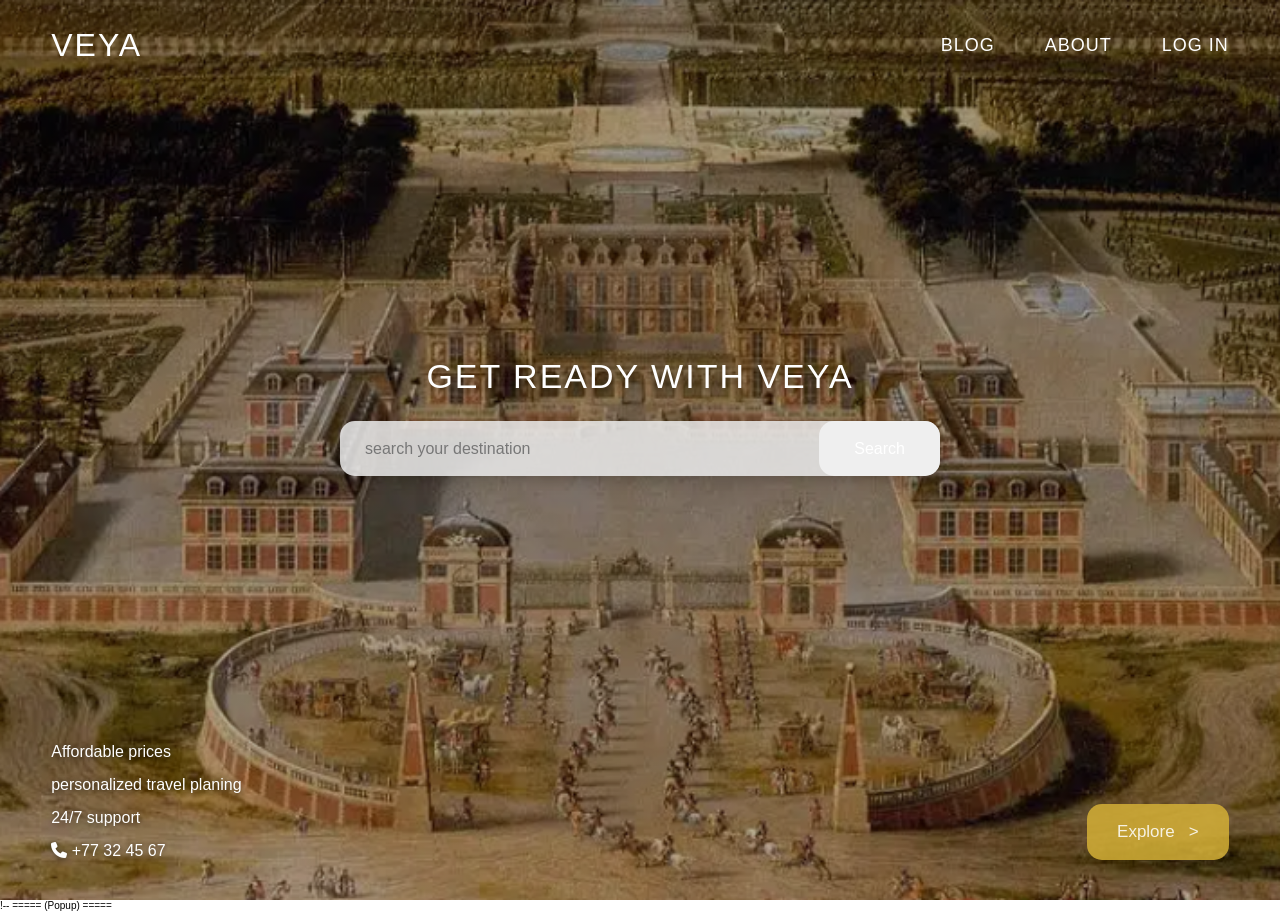
<file: index.html>
<!DOCTYPE html>
<html lang="en">
<head>
    <meta charset="UTF-8">
    <meta name="viewport" content="width=device-width, initial-scale=1.0">
    <link rel="stylesheet" href="tyle.css">
    <title>VEYA - Travel</title>
   
    <link rel="stylesheet" href="https://cdnjs.cloudflare.com/ajax/libs/font-awesome/6.4.0/css/all.min.css">
    <link href="https://fonts.googleapis.com/css2?family=Bitcount+Prop+Double+Ink:wght@100..900&family=Black+Ops+One&family=Inter:ital,opsz,wght@0,14..32,100..900;1,14..32,100..900&family=Nanum+Myeongjo&family=Orbitron:wght@400..900&family=Quicksand:wght@300..700&family=Silkscreen:wght@400;700&display=swap" rel="stylesheet">
     
    <style>
       
        .modal-container {
            position: fixed;
            top: 0;
            left: 0;
            width: 100vw;
            height: 100vh;
            background-color: rgba(0, 0, 0, 0.4);
            display: flex;
            justify-content: center;
            align-items: center;
            z-index: 1000;
            opacity: 0;
            pointer-events: none;
            transition: opacity 0.3s ease;
        }

        .modal-container.show {
            opacity: 1;
            pointer-events: auto;
        }

        
        .modal {
            background-color: rgba(212, 175, 55, 0.92);
            backdrop-filter: blur(5px);
            padding: 4rem 5rem;
            border-radius: 2rem;
            width: 90%;
            max-width: 48rem;
            text-align: center;
            box-shadow: 0 10px 30px rgba(0, 0, 0, 0.3);
            position: relative;
            transform: translateY(-20px);
            transition: transform 0.3s ease;
        }

        .modal-container.show .modal {
            transform: translateY(0);
        }

        .modal h2 {
            color: white;
            font-size: 3rem;
            font-weight: 400;
            margin-bottom: 3.5rem;
        }

        
        .input-group, .input-line {
            margin-bottom: 2.5rem;
            text-align: left;
        }

        .modal input {
            width: 100%;
            background: transparent;
            border: none;
            border-bottom: 1.5px solid rgba(255, 255, 255, 0.85);
            padding: 0.8rem 0.2rem;
            font-size: 1.6rem;
            color: white;
            outline: none;
            font-family: inherit;
        }

        .modal input::placeholder {
            color: rgba(255, 255, 255, 0.9);
        }

        /* Boutons de rôles et d'action */
        .login-actions-row {
            display: flex;
            gap: 1.5rem;
            margin: 3rem 0 2.5rem 0;
        }

        .btn-role, .btn-dark {
            background-color: #3d3423;
            color: white;
            border: none;
            padding: 1.2rem 1.5rem;
            border-radius: 2rem;
            font-size: 1.4rem;
            cursor: pointer;
            flex: 1;
            transition: background-color 0.3s ease;
            text-align: center;
        }

        .btn-role a, .btn-dark a {
            color: white;
            text-decoration: none;
            display: block;
        }

        .btn-role:hover, .btn-dark:hover {
            background-color: #2b2418;
        }

        .btn-submit-signup {
            width: 65%;
            margin: 2rem auto 0 auto;
            display: block;
        }

        /* Liens du bas */
        .modal-links {
            display: flex;
            justify-content: space-between;
            font-size: 1.35rem;
            padding: 0 0.5rem;
        }

        .modal-links a {
            color: white;
            text-decoration: none;
            opacity: 0.95;
        }

        .modal-links a:hover {
            text-decoration: underline;
        }

        
        .close-btn {
            position: absolute;
            top: 1.8rem;
            right: 2.2rem;
            background: transparent;
            border: none;
            color: white;
            font-size: 2.2rem;
            cursor: pointer;
        }
    </style>

</head>

<body>

    <div class="hero-wrapper">
        <header class="main-head">
            <nav>
                <h1 id="logo">VEYA</h1>
                <ul>
                    <li><a href="#">BLOG</a></li>
                    <li><a href="#">ABOUT</a></li>
                    <li><a href="#" id="login-open-btn">LOG IN</a></li>
                </ul>
            </nav>
        </header>

        <section class="hero">
            
            <div class="hero-center">
                <h2>GET READY WITH VEYA</h2>
                <form class="search-bar">
                    <input type="text" placeholder="search your destination">
                    <button type="submit">Search</button>
                </form>
            </div>

            
            <div class="hero-bottom">
                <div class="info-list">
                    <p>Affordable prices</p>
                    <p>personalized travel planing</p>
                    <p>24/7 support</p>
                    <p class="phone"> <i class="fa-solid fa-phone"></i> <i class="fa-thin fa-square-phone"></i> +77 32 45 67</p>
                </div>

                <a href="#" class="explore-btn">Explore &nbsp; &gt;</a>
            </div>
        </section>
    </div>

  !-- ===== (Popup) ===== 

    <div class="modal-container" id="login-modal">
    
        <div class="modal">
            <h2>Log in</h2>
            
            <form class="login-form">
                <div class="input-group">
                    <input type="email" placeholder="Email" required>
                </div>
                <div class="input-group">
                    <input type="password" placeholder="Password" required>
                </div>

                <div class="login-actions-row">
                    <button type="button" class="btn-role"><a href="user-profile.html">Log in as user </a></button>
                    <button type="button" class="btn-role"> <a href="owner-profile .html">Log in as owner</a></button>
                </div>

                <div class="modal-links">
                    <a href="#" id="open-signup-link">create an account</a>
                    <a href="#">forgot password?</a>
                </div>
            </form>

            <button class="close-btn" id="login-close-btn"><i class="fa-solid fa-xmark"></i></button>
        </div>
    </div>

    <div class="modal-container" id="signup-modal">
        <div class="modal">
            <button class="close-btn" id="signup-close-btn"><i class="fa-solid fa-xmark"></i></button>
            <h2>Sign up</h2>
            
            <form class="auth-form">
                <div class="input-line">
                    <input type="text" placeholder="Name" required>
                </div>
                <div class="input-line">
                    <input type="text" placeholder="Surname" required>
                </div>
                <div class="input-line">
                    <input type="email" placeholder="Email" required>
                </div>
                <div class="input-line">
                    <input type="password" placeholder="Password" required>
                </div>

                <button type="submit" class="btn-dark btn-submit-signup">Sign up</button>
            </form>
        </div>
    </div>

    <script src="script.js"></script>
    
</body>
</html>
</file>
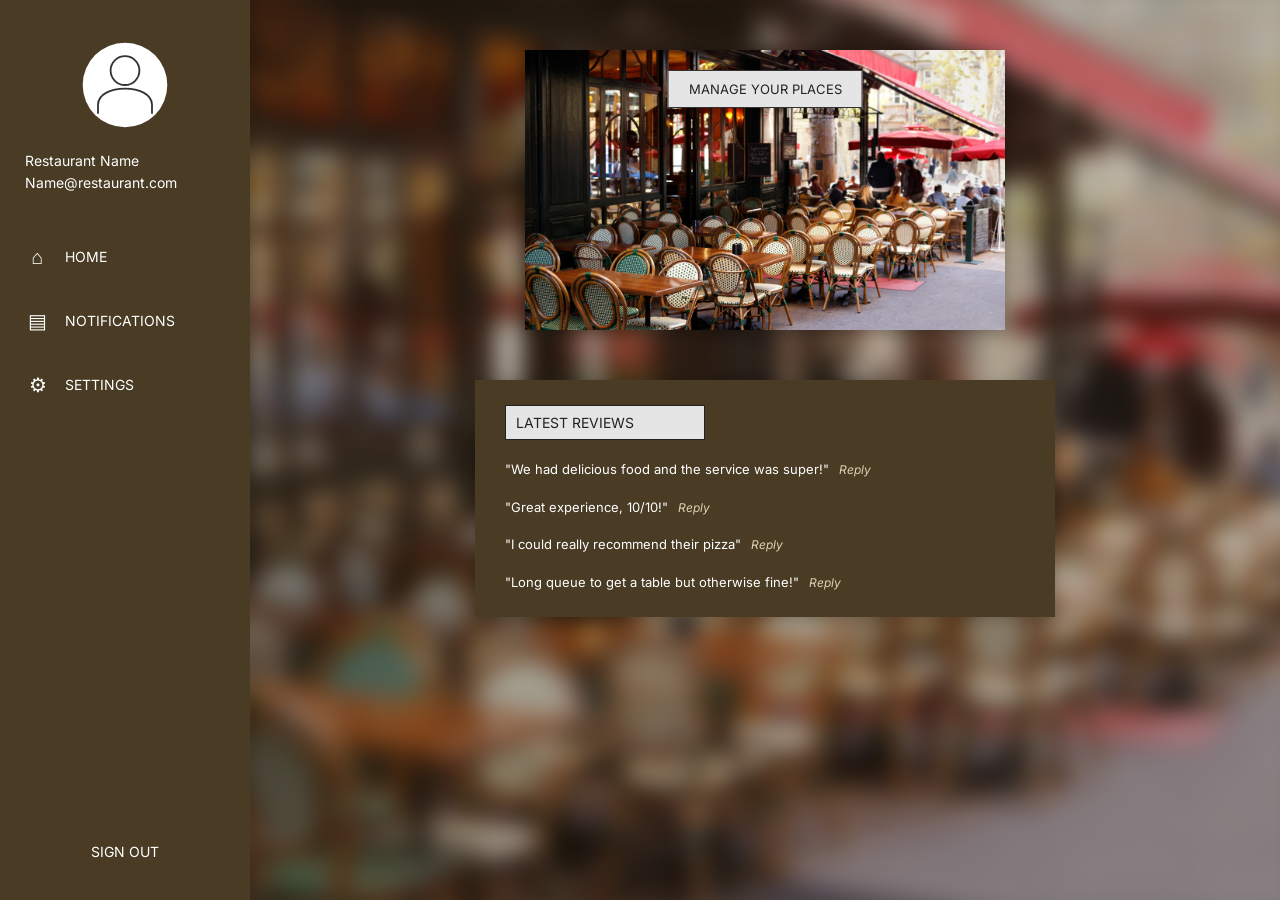
<file: discover.html>
<!DOCTYPE html>
<html lang="en">
<head>
    <meta charset="UTF-8">
    <meta name="viewport" content="width=device-width, initial-scale=1.0">

    <!-- Link to the CSS file for the owner profile -->
    <link rel="stylesheet" href="owner-profile.css">

    <!-- Google Fonts used on the website -->
    <link href="https://fonts.googleapis.com/css2?family=Inter:wght@300;400;500;600&display=swap" rel="stylesheet">

    <title>VEYA - Owner Profile</title>
</head>

<body>

    <!-- ===== MAIN PAGE CONTAINER ===== -->
    <div class="owner-wrapper">

        <!-- ===== SIDEBAR ===== -->
        <aside class="sidebar">

            <!-- Restaurant owner information -->
            <div class="profile-info">

                <!-- Profile icon -->
                <div class="profile-avatar">
                    <svg viewBox="0 0 100 100" aria-hidden="true">
                        <circle cx="50" cy="50" r="47" fill="white"/>
                        <circle cx="50" cy="34" r="16"
                                fill="none" stroke="#333"
                                stroke-width="2"/>
                        <path d="M20 82 V72 C20 48 80 48 80 72 V82"
                              fill="none" stroke="#333"
                              stroke-width="2"/>
                    </svg>
                </div>

                <!-- Restaurant name and email -->
                <div class="profile-details">
                    <p>Restaurant Name</p>
                    <p>Name@restaurant.com</p>
                </div>

            </div>

            <!-- ===== SIDEBAR NAVIGATION ===== -->
            <nav class="sidebar-nav">
                <ul>
                    <li>
                        <a href="discover.html">
                            <span>⌂</span> HOME
                        </a>
                    </li>

                    <li>
                        <a href="#">
                            <span>▤</span> NOTIFICATIONS
                        </a>
                    </li>

                    <li>
                        <a href="#">
                            <span>⚙</span> SETTINGS
                        </a>
                    </li>
                </ul>
            </nav>

            <!-- Sign out button -->
            <div class="sign-out">
                <a href="index.html" onclick="sessionStorage.removeItem('userRole')">
                    SIGN OUT
                </a>
            </div>

        </aside>

        <!-- ===== MAIN CONTENT ===== -->
        <main class="owner-content">

            <!-- Blurred background behind the content -->
            <div class="owner-background"></div>

            <!-- ===== RESTAURANT SECTION ===== -->
            <section class="restaurant-section">

                <!-- Restaurant image -->
                <div class="restaurant-image">
                    <img src="images copy/typical-cafe-scene-paris.jpg"
                         alt="Paris restaurant terrace">

                    <!-- Manage restaurant button -->
                    <button class="manage-button">
                        MANAGE YOUR PLACES
                    </button>
                </div>

            </section>

            <!-- ===== LATEST REVIEWS ===== -->
            <section class="reviews-section">

                <!-- Reviews heading -->
                <div class="reviews-title">
                    <h2>LATEST REVIEWS</h2>
                </div>

                <!-- List of customer reviews -->
                <div class="reviews-list">

                    <!-- First review -->
                    <div class="review">
                        <p>"We had delicious food and the service was super!"</p>
                        <a href="#">Reply</a>
                    </div>

                    <!-- Second review -->
                    <div class="review">
                        <p>"Great experience, 10/10!"</p>
                        <a href="#">Reply</a>
                    </div>

                    <!-- Third review -->
                    <div class="review">
                        <p>"I could really recommend their pizza"</p>
                        <a href="#">Reply</a>
                    </div>

                    <!-- Fourth review -->
                    <div class="review">
                        <p>"Long queue to get a table but otherwise fine!"</p>
                        <a href="#">Reply</a>
                    </div>

                </div>

            </section>

        </main>

    </div>

</body>
</html>
</file>
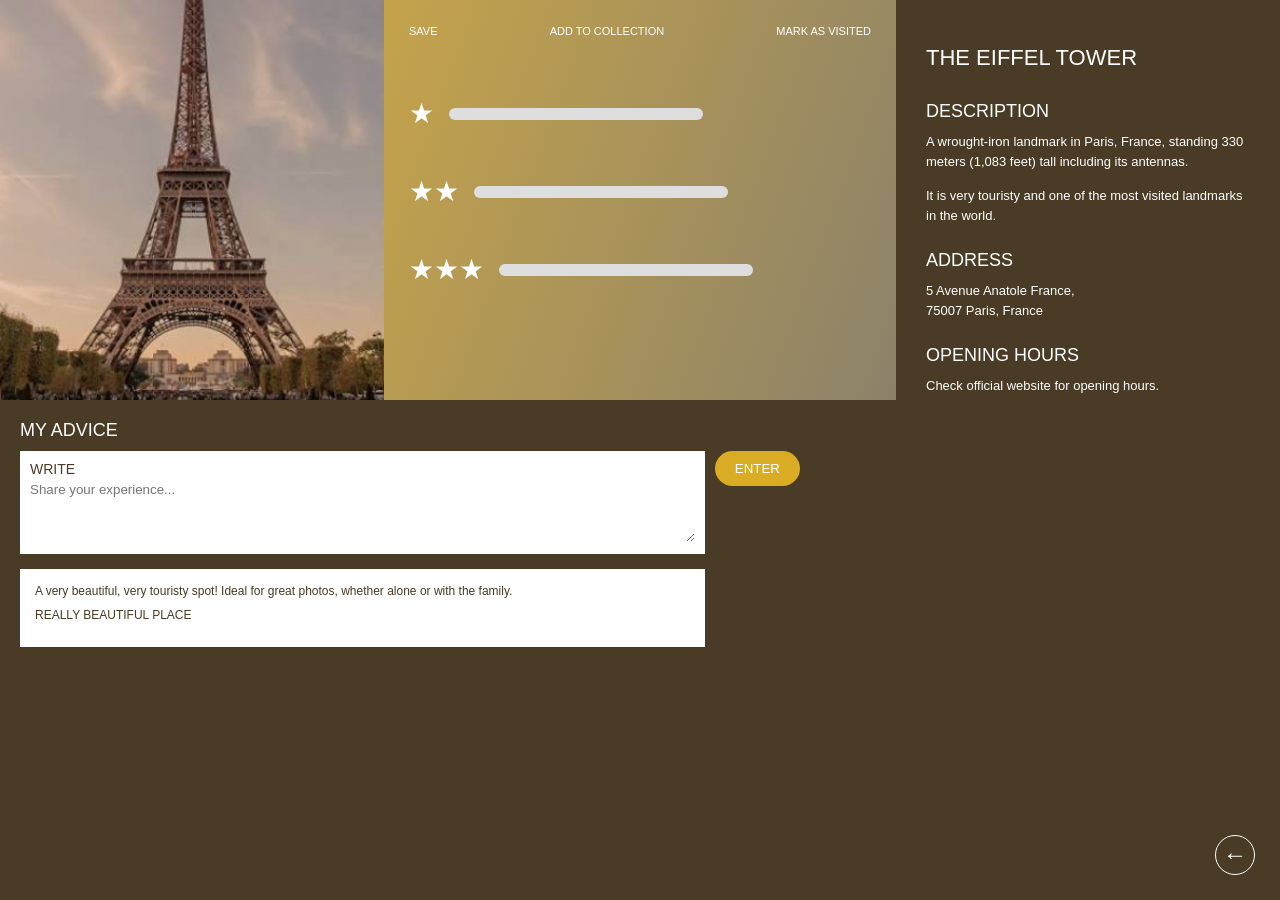
<file: effeil.html>
<!DOCTYPE html>
<html lang="en">

<head>
    <meta charset="UTF-8">
    <meta name="viewport" content="width=device-width, initial-scale=1.0">
    <title>VEYA - Eiffel Tower</title>

    <!-- Link to the CSS file -->
    <link rel="stylesheet" href="eiffel-tower.css">
</head>

<body>

    <!-- Main container for the Eiffel Tower page -->
    <main class="eiffel-page">

        <!-- Left section: Eiffel Tower image -->
        <section class="eiffel-image">
            <img src="images/Screenshot 2026-10-08 215829.png"
                 alt="Eiffel Tower in Paris">
        </section>

        <!-- Middle section: Save and rate the place -->
        <section class="eiffel-interaction">

            <!-- Options for the user -->
            <div class="place-options">
                <button type="button">SAVE</button>
                <button type="button">ADD TO COLLECTION</button>
                <button type="button">MARK AS VISITED</button>
            </div>

            <!-- Rating options -->
            <div class="rating-section">

                <div class="rating-row">
                    <span class="stars">★</span>
                    <div class="rating-bar"></div>
                </div>

                <div class="rating-row">
                    <span class="stars">★★</span>
                    <div class="rating-bar"></div>
                </div>

                <div class="rating-row">
                    <span class="stars">★★★</span>
                    <div class="rating-bar"></div>
                </div>

            </div>

        </section>

        <!-- Right section: Information about the place -->
        <section class="eiffel-information">

            <h2>THE EIFFEL TOWER</h2>

            <!-- Description -->
            <h3>DESCRIPTION</h3>
            <p>
                A wrought-iron landmark in Paris, France,
                standing 330 meters (1,083 feet) tall
                including its antennas.
            </p>

            <p>
                It is very touristy and one of the
                most visited landmarks in the world.
            </p>

            <!-- Address -->
            <h3>ADDRESS</h3>
            <p>
                5 Avenue Anatole France,<br>
                75007 Paris, France
            </p>

            <!-- Opening hours -->
            <h3>OPENING HOURS</h3>
            <p>Check official website for opening hours.</p>

            
            <!-- Navigate back to the Discover page -->
            <a href="discover.html" class="next-button"
            aria-label="Back to Discover">
                ←
            </a>


        </section>

        <!-- Bottom section: User advice -->
        <section class="advice-section">

            <h3>MY ADVICE</h3>

            <!-- Form for writing a review -->
            <div class="advice-form">

                <div class="advice-input">
                    <label for="advice-text">WRITE</label>

                    <textarea
                        id="advice-text"
                        placeholder="Share your experience..."
                    ></textarea>
                </div>

                <button type="button" class="enter-button">
                    ENTER
                </button>

            </div>

            <!-- Example review -->
            <div class="example-review">
                <p>
                    A very beautiful, very touristy spot!
                    Ideal for great photos, whether alone
                    or with the family.
                </p>

                <p>REALLY BEAUTIFUL PLACE</p>
            </div>

        </section>

    </main>

</body>
</html>
</file>
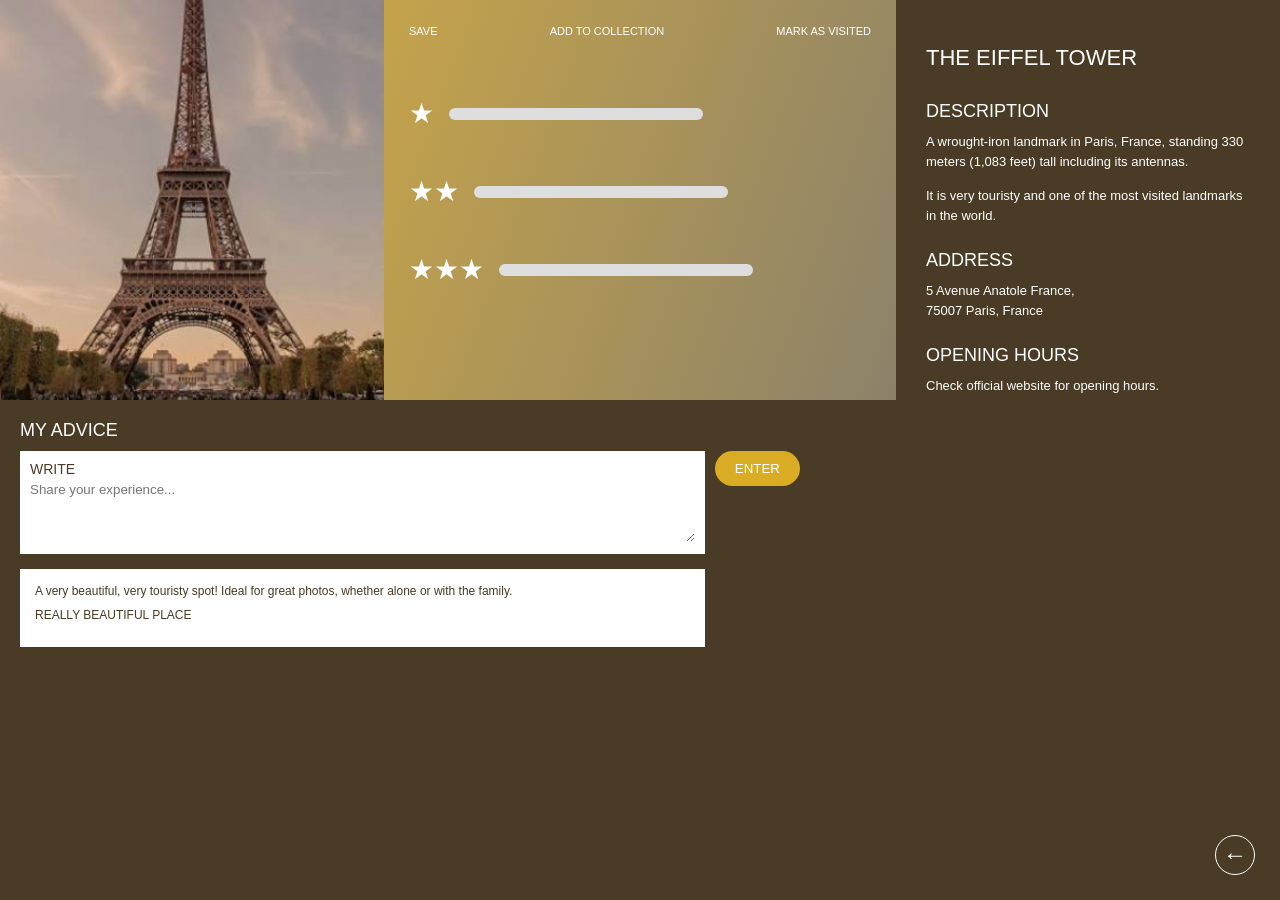
<file: eiffel-tower.html>
<!DOCTYPE html>
<html lang="en">

<head>
    <meta charset="UTF-8">
    <meta name="viewport" content="width=device-width, initial-scale=1.0">
    <title>VEYA - Eiffel Tower</title>

    <!-- Link to the CSS file -->
    <link rel="stylesheet" href="eiffel-tower.css">
</head>

<body>

    <!-- Main container for the Eiffel Tower page -->
    <main class="eiffel-page">

        <!-- Left section: Eiffel Tower image -->
        <section class="eiffel-image">
            <img src="images copy/eiffel-tower.png"
                 alt="Eiffel Tower in Paris">
        </section>

        <!-- Middle section: Save and rate the place -->
        <section class="eiffel-interaction">

            <!-- Options for the user -->
            <div class="place-options">
                <button type="button">SAVE</button>
                <button type="button">ADD TO COLLECTION</button>
                <button type="button">MARK AS VISITED</button>
            </div>

            <!-- Rating options -->
            <div class="rating-section">

                <div class="rating-row">
                    <span class="stars">★</span>
                    <div class="rating-bar"></div>
                </div>

                <div class="rating-row">
                    <span class="stars">★★</span>
                    <div class="rating-bar"></div>
                </div>

                <div class="rating-row">
                    <span class="stars">★★★</span>
                    <div class="rating-bar"></div>
                </div>

            </div>

        </section>

        <!-- Right section: Information about the place -->
        <section class="eiffel-information">

            <h2>THE EIFFEL TOWER</h2>

            <!-- Description -->
            <h3>DESCRIPTION</h3>
            <p>
                A wrought-iron landmark in Paris, France,
                standing 330 meters (1,083 feet) tall
                including its antennas.
            </p>

            <p>
                It is very touristy and one of the
                most visited landmarks in the world.
            </p>

            <!-- Address -->
            <h3>ADDRESS</h3>
            <p>
                5 Avenue Anatole France,<br>
                75007 Paris, France
            </p>

            <!-- Opening hours -->
            <h3>OPENING HOURS</h3>
            <p>Check official website for opening hours.</p>

            
            <!-- Navigate back to the Discover page -->
            <a href="discover.html" class="next-button"
            aria-label="Back to Discover">
                ←
            </a>


        </section>

        <!-- Bottom section: User advice -->
        <section class="advice-section">

            <h3>MY ADVICE</h3>

            <!-- Form for writing a review -->
            <div class="advice-form">

                <div class="advice-input">
                    <label for="advice-text">WRITE</label>

                    <textarea
                        id="advice-text"
                        placeholder="Share your experience..."
                    ></textarea>
                </div>

                <button type="button" class="enter-button">
                    ENTER
                </button>

            </div>

            <!-- Example review -->
            <div class="example-review">
                <p>
                    A very beautiful, very touristy spot!
                    Ideal for great photos, whether alone
                    or with the family.
                </p>

                <p>REALLY BEAUTIFUL PLACE</p>
            </div>

        </section>

    </main>

</body>
</html>
</file>
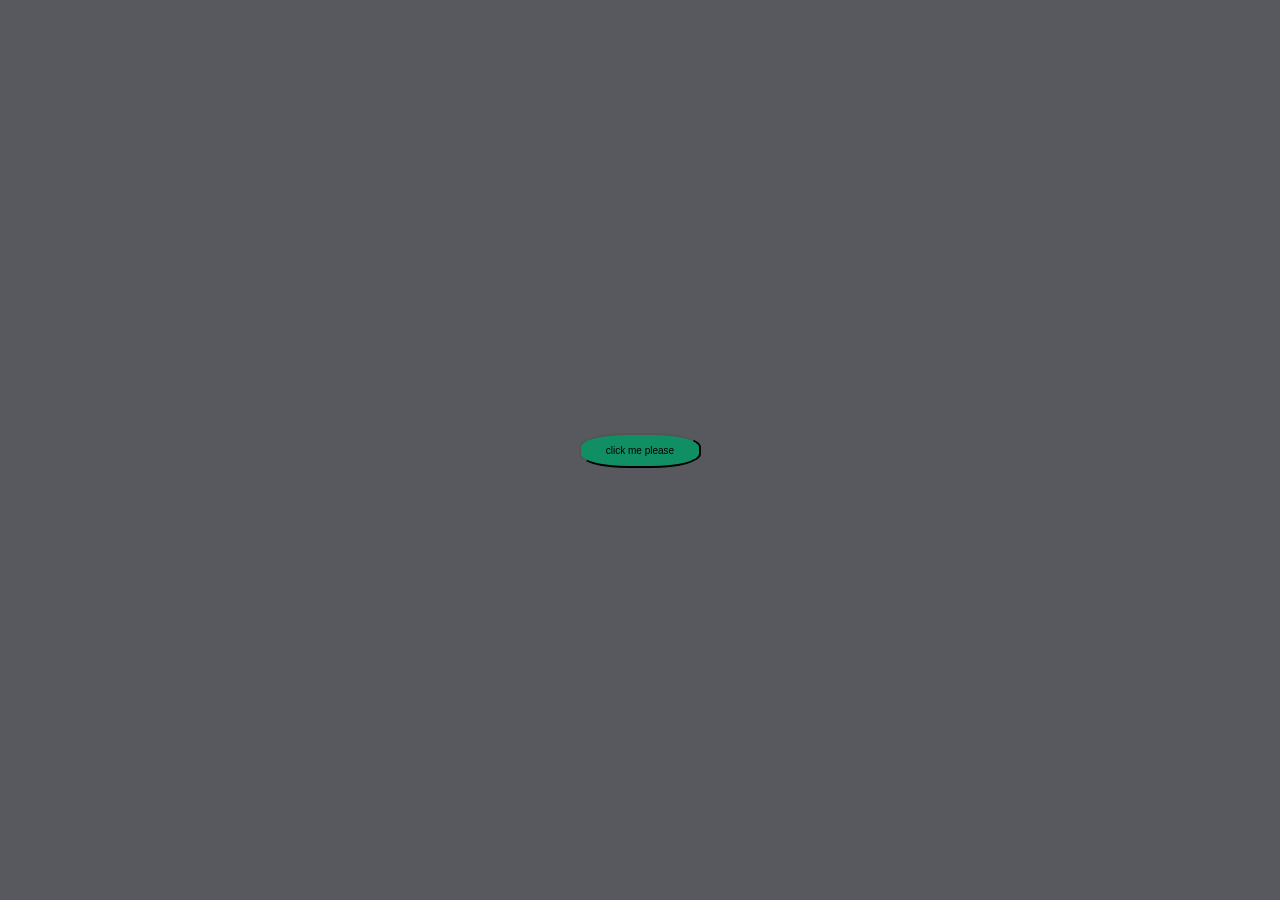
<file: LOGIN.html>
<!DOCTYPE html>
<html lang="en">
<head>
    <meta charset="UTF-8">
    <meta name="viewport" content="width=device-width, initial-scale=1.0">
    <title>Document</title>
    <link rel="stylesheet" href="https://cdnjs.cloudflare.com/ajax/libs/font-awesome/6.4.0/css/all.min.css">
    <link rel="stylesheet" href="style1.css">
    <link rel="preconnect" href="https://fonts.googleapis.com">
<link rel="preconnect" href="https://fonts.googleapis.com">
<link href="https://fonts.googleapis.com/css2?family=Bitcount+Prop+Double+Ink:wght@100..900&family=Black+Ops+One&family=Inter:ital,opsz,wght@0,14..32,100..900;1,14..32,100..900&family=Nanum+Myeongjo&family=Orbitron:wght@400..900&family=Quicksand:wght@300..700&family=Silkscreen:wght@400;700&display=swap" rel="stylesheet">

</head>
<body>
   <button id="open">
    click me please 
</button>
<div class="modal-container">
      <div class="modal">
        
         <h1><i class="fa-brands fa-github"></i>lordwins</h1>
          <p>
            a baeautifull girl who are 18 years old and tadammmm
          </p>
          <button id="close">
            close me 
          </button>
        
      </div>
</div> 
</body>
</html>
</file>
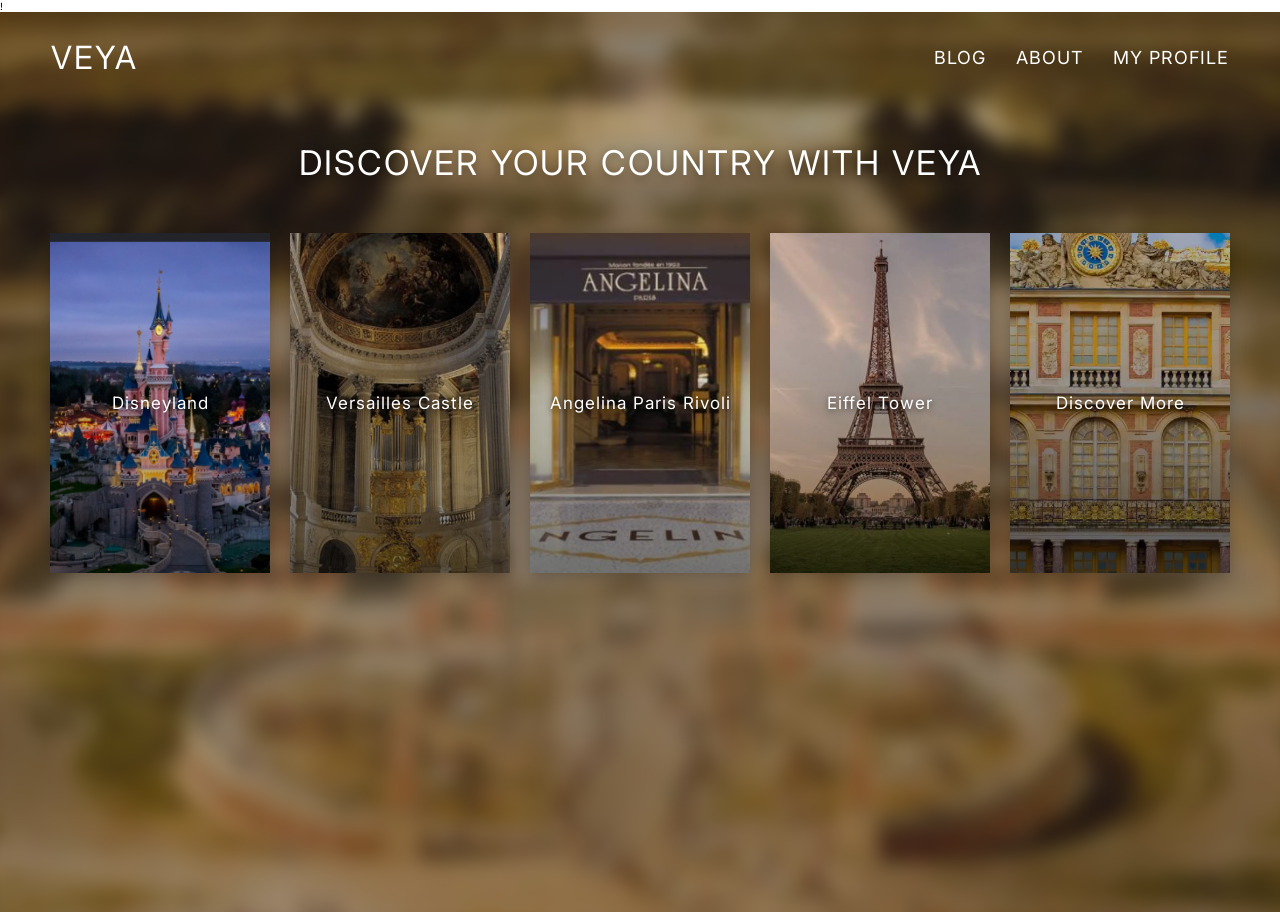
<file: owner-profile .html>
!<DOCTYPE html>
<html lang="en">
<head>
    <meta charset="UTF-8">
    <meta name="viewport" content="width=device-width, initial-scale=1.0">

    <!-- Link to the CSS file for the Discover page -->
    <link rel="stylesheet" href="discover.css">

    <title>VEYA - Discover</title>

    <!-- Google Fonts used in the website -->
    <link href="https://fonts.googleapis.com/css2?family=Inter:wght@300;400;500;600&display=swap" rel="stylesheet">
</head>

<body>

    <!-- ===== MAIN PAGE CONTAINER ===== -->
    <div class="discover-wrapper">

        <!-- ===== NAVIGATION BAR ===== -->
        <header class="main-head">
            <nav>
                <h1 id="logo">VEYA</h1>

                <!-- Navigation links to other pages -->
                <ul>
                    <li><a href="#">BLOG</a></li>
                    <li><a href="#">ABOUT</a></li>
                    <!-- Profile link based on the logged-in role -->
                    <li><a href="#" id="profile-link">MY PROFILE</a></li>
                </ul>
            </nav>
        </header>

        <!-- ===== DISCOVER SECTION ===== -->
        <section class="discover">

            <!-- Main title of the Discover page -->
            <div class="discover-title">
                <h2>DISCOVER YOUR COUNTRY WITH VEYA</h2>
            </div>

            
            <!-- Container for all destination cards -->
            <div class="destination-container">

                <!-- First destination -->
                <div class="destination-card">
                    <img src="images/Screenshot 2026-11-17 224553.png" alt="Versailles">
                    <p>Disneyland</p>
                </div>

                <!-- Versailles Castle -->
                <div class="destination-card">
                    <img src="images/Screenshot 2026-10-08 204703.png" alt="Versailles Castle">
                    <p>Versailles Castle</p>
                </div>

                <!-- Angelina Paris -->
                <div class="destination-card">
                    <img src="images/angelina paris rovilo.png" alt="Angelina Paris">
                    <p>Angelina Paris Rivoli</p>
                </div>

                
                <!-- Eiffel Tower - navigate to the information page -->
                <a href="eiffel-tower.html" class="destination-card">
                    <img src="images/Screenshot 2026-10-08 215829.png" alt="Eiffel Tower">
                    <p>Eiffel Tower</p>
                </a>

                <!-- Last destination - temporary image -->
                <div class="destination-card">
                    <img src="images/Screenshot 2026-10-08 204913.png" alt="Discover more">
                    <p>Discover More</p>
                </div>

            </div>

        </section>

    </div>

<!-- Navigate to the correct profile based on user role -->
<script>
    const profileLink = document.getElementById("profile-link");
    const userRole = sessionStorage.getItem("userRole");

    if (userRole === "owner") {
        profileLink.href = "owner-profile.html";
    } else {
        profileLink.href = "user-profile.html";
    }
</script>

</body>
</html>
</file>
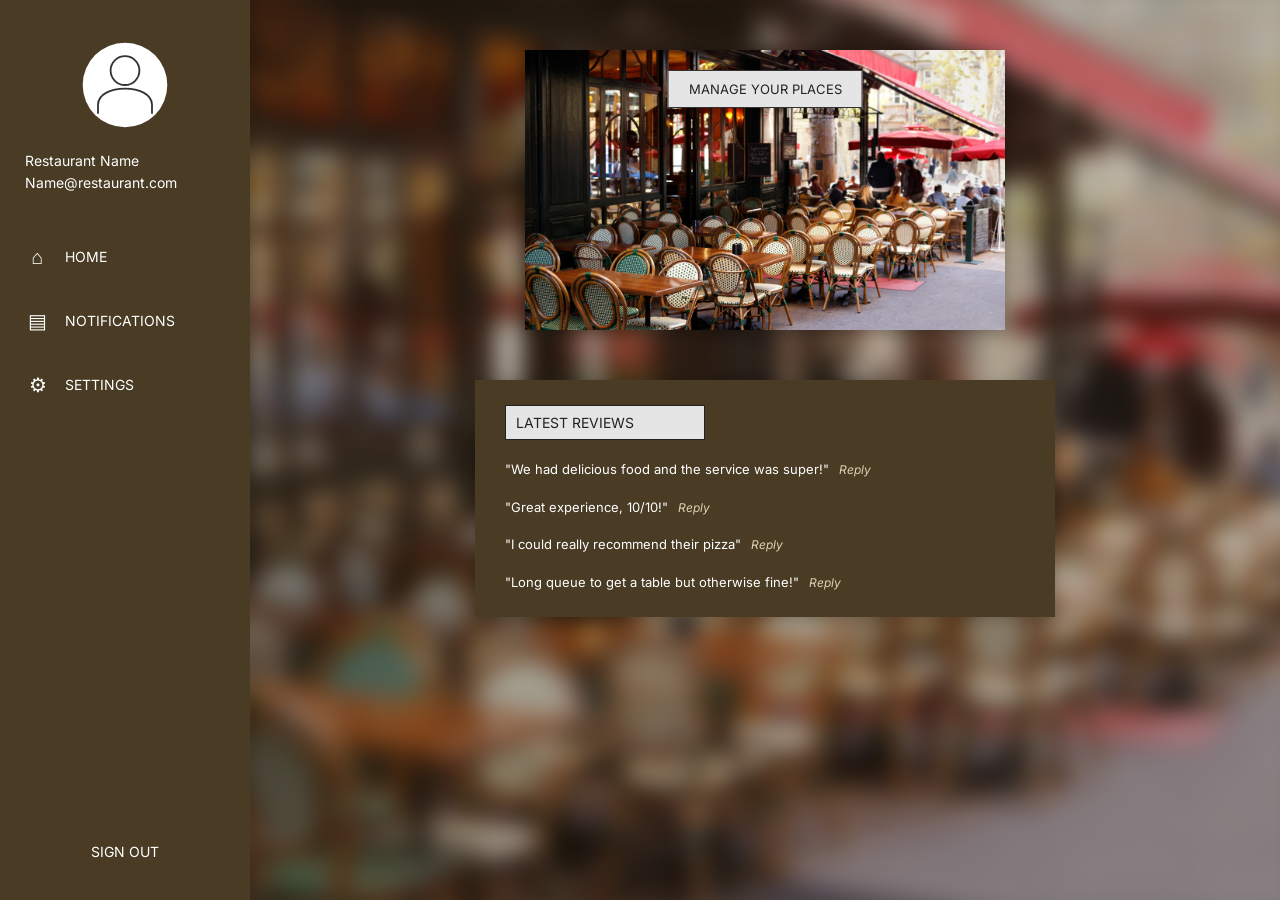
<file: owner-profile.html>
<!DOCTYPE html>
<html lang="en">
<head>
    <meta charset="UTF-8">
    <meta name="viewport" content="width=device-width, initial-scale=1.0">

    <!-- Link to the CSS file for the owner profile -->
    <link rel="stylesheet" href="owner-profile.css">

    <!-- Google Fonts used on the website -->
    <link href="https://fonts.googleapis.com/css2?family=Inter:wght@300;400;500;600&display=swap" rel="stylesheet">

    <title>VEYA - Owner Profile</title>
</head>

<body>

    <!-- ===== MAIN PAGE CONTAINER ===== -->
    <div class="owner-wrapper">

        <!-- ===== SIDEBAR ===== -->
        <aside class="sidebar">

            <!-- Restaurant owner information -->
            <div class="profile-info">

                <!-- Profile icon -->
                <div class="profile-avatar">
                    <svg viewBox="0 0 100 100" aria-hidden="true">
                        <circle cx="50" cy="50" r="47" fill="white"/>
                        <circle cx="50" cy="34" r="16"
                                fill="none" stroke="#333"
                                stroke-width="2"/>
                        <path d="M20 82 V72 C20 48 80 48 80 72 V82"
                              fill="none" stroke="#333"
                              stroke-width="2"/>
                    </svg>
                </div>

                <!-- Restaurant name and email -->
                <div class="profile-details">
                    <p>Restaurant Name</p>
                    <p>Name@restaurant.com</p>
                </div>

            </div>

            <!-- ===== SIDEBAR NAVIGATION ===== -->
            <nav class="sidebar-nav">
                <ul>
                    <li>
                        <a href="discover.html">
                            <span>⌂</span> HOME
                        </a>
                    </li>

                    <li>
                        <a href="#">
                            <span>▤</span> NOTIFICATIONS
                        </a>
                    </li>

                    <li>
                        <a href="#">
                            <span>⚙</span> SETTINGS
                        </a>
                    </li>
                </ul>
            </nav>

            <!-- Sign out button -->
            <div class="sign-out">
                <a href="index.html" onclick="sessionStorage.removeItem('userRole')">
                    SIGN OUT
                </a>
            </div>

        </aside>

        <!-- ===== MAIN CONTENT ===== -->
        <main class="owner-content">

            <!-- Blurred background behind the content -->
            <div class="owner-background"></div>

            <!-- ===== RESTAURANT SECTION ===== -->
            <section class="restaurant-section">

                <!-- Restaurant image -->
                <div class="restaurant-image">
                    <img src="images copy/typical-cafe-scene-paris.jpg"
                         alt="Paris restaurant terrace">

                    <!-- Manage restaurant button -->
                    <button class="manage-button">
                        MANAGE YOUR PLACES
                    </button>
                </div>

            </section>

            <!-- ===== LATEST REVIEWS ===== -->
            <section class="reviews-section">

                <!-- Reviews heading -->
                <div class="reviews-title">
                    <h2>LATEST REVIEWS</h2>
                </div>

                <!-- List of customer reviews -->
                <div class="reviews-list">

                    <!-- First review -->
                    <div class="review">
                        <p>"We had delicious food and the service was super!"</p>
                        <a href="#">Reply</a>
                    </div>

                    <!-- Second review -->
                    <div class="review">
                        <p>"Great experience, 10/10!"</p>
                        <a href="#">Reply</a>
                    </div>

                    <!-- Third review -->
                    <div class="review">
                        <p>"I could really recommend their pizza"</p>
                        <a href="#">Reply</a>
                    </div>

                    <!-- Fourth review -->
                    <div class="review">
                        <p>"Long queue to get a table but otherwise fine!"</p>
                        <a href="#">Reply</a>
                    </div>

                </div>

            </section>

        </main>

    </div>

</body>
</html>
</file>
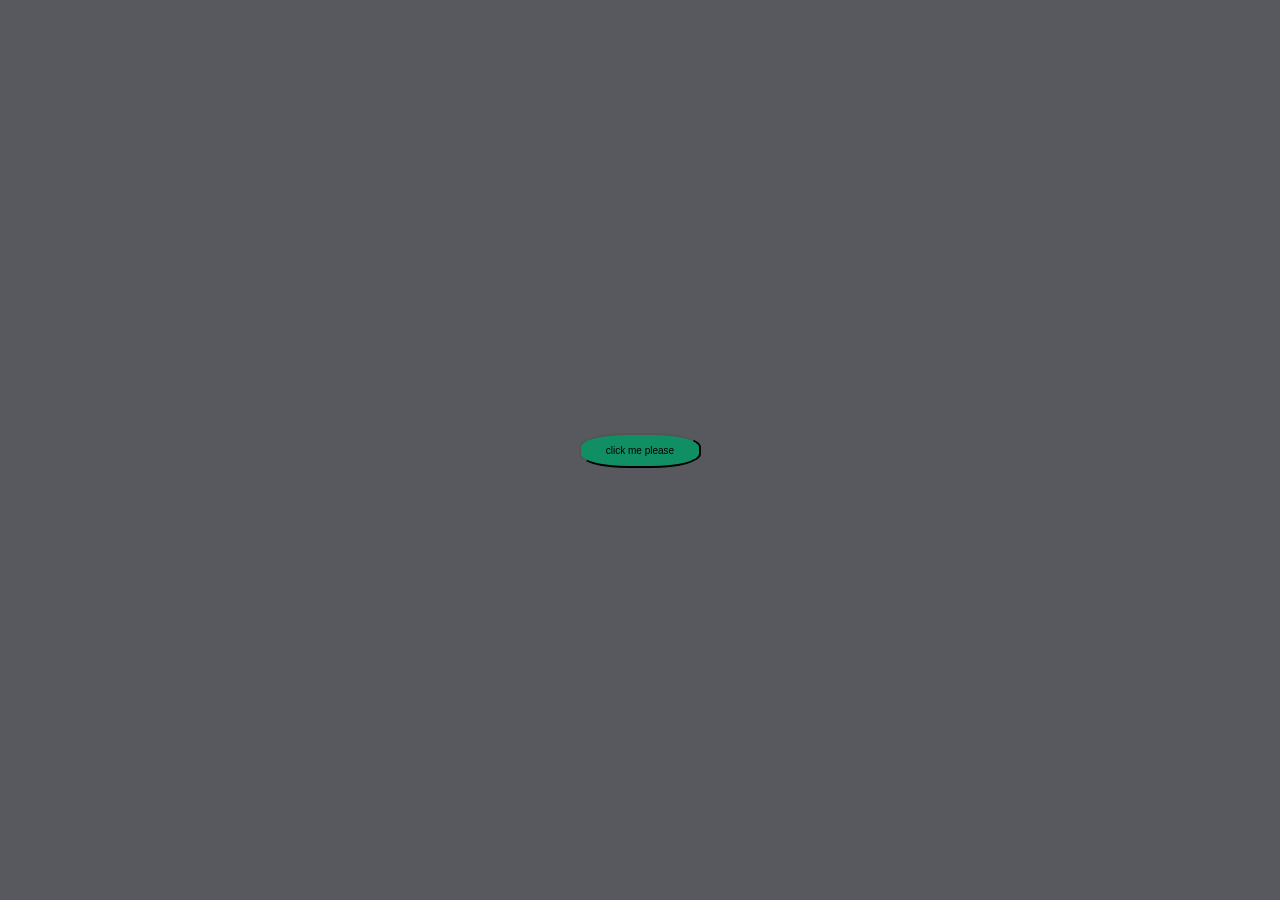
<file: TEST.html>
<!DOCTYPE html>
<html lang="en">
<head>
    <meta charset="UTF-8">
    <meta name="viewport" content="width=device-width, initial-scale=1.0">
    <title>Document</title>
    <link rel="stylesheet" href="https://cdnjs.cloudflare.com/ajax/libs/font-awesome/6.4.0/css/all.min.css">
    <link rel="stylesheet" href="test.css">
    <link rel="preconnect" href="https://fonts.googleapis.com">
<link rel="preconnect" href="https://fonts.googleapis.com">
<link href="https://fonts.googleapis.com/css2?family=Bitcount+Prop+Double+Ink:wght@100..900&family=Black+Ops+One&family=Inter:ital,opsz,wght@0,14..32,100..900;1,14..32,100..900&family=Nanum+Myeongjo&family=Orbitron:wght@400..900&family=Quicksand:wght@300..700&family=Silkscreen:wght@400;700&display=swap" rel="stylesheet">

</head>
<body>
   <button id="open">
    click me please 
</button>
<div class="modal-container">
      <div class="modal">
        
         <h1><i class="fa-brands fa-github"></i>double L</h1>
          <p>
            test test one two one two test test lordwins to leia tadammmmmmm
          </p>
          <button id="close">
            close me 
          </button>
        
      </div>
</div>
<script src="TEST.js"></script> 
</body>
</html>
</file>
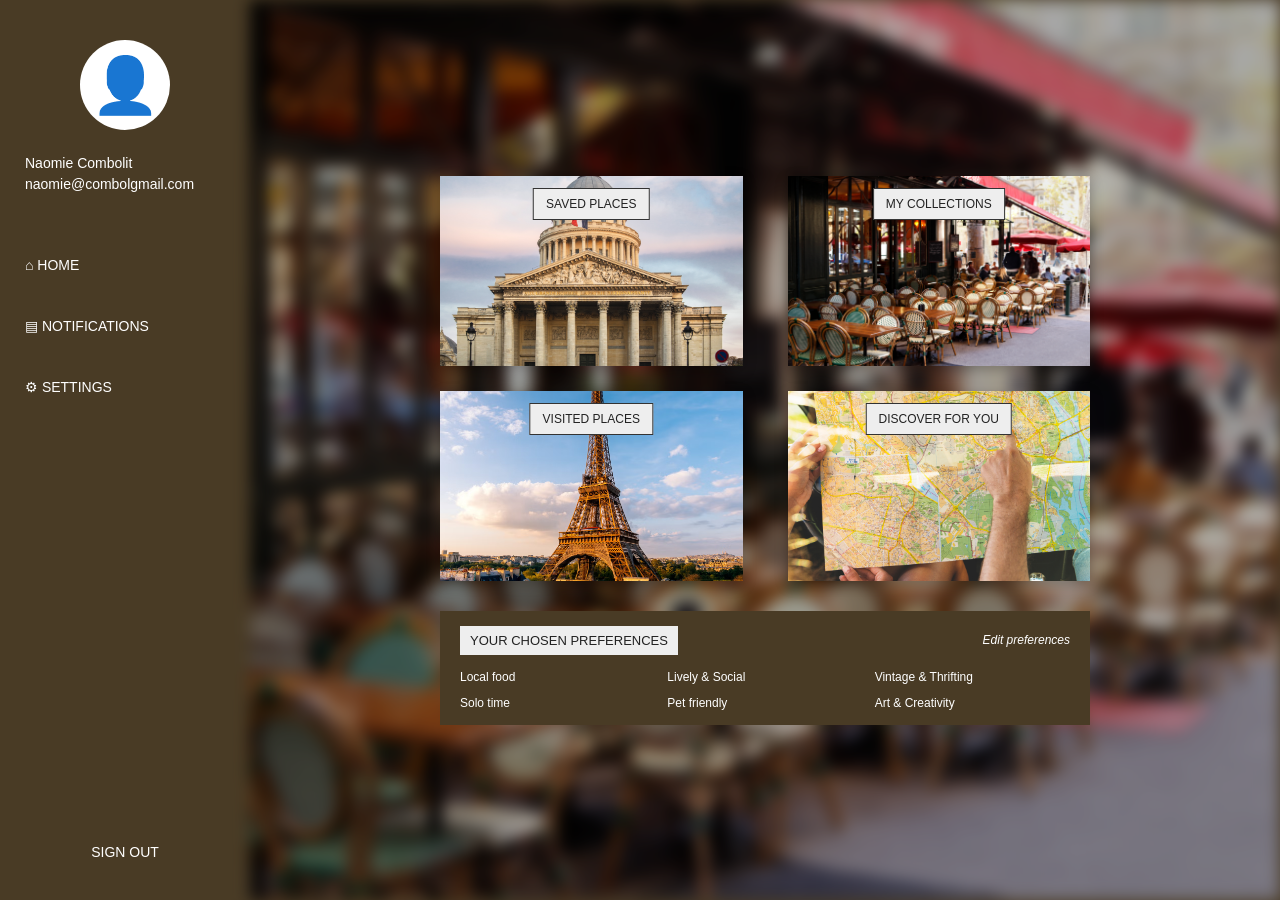
<file: user-profile.html>
<!DOCTYPE html>
<html lang="en">
<head>
    <meta charset="UTF-8">
    <meta name="viewport" content="width=device-width, initial-scale=1.0">

    <title>VEYA - User Profile</title>

    <!-- Link to the user profile CSS file -->
    <link rel="stylesheet" href="user-profile.css">
</head>

<body>

    <!-- Main container for the user profile page -->
    <div class="profile-container">

        <!-- Sidebar with user information and navigation -->
        <aside class="sidebar">

            <!-- User information -->
            <div class="user-info">

                <!-- Profile picture placeholder -->
                <div class="profile-picture">
                    <span>👤</span>
                </div>

                <!-- User name and email -->
                <p class="user-name">Naomie Combolit</p>
                <p class="user-email">naomie@combolgmail.com</p>

            </div>

            <!-- Sidebar navigation -->
            <nav class="sidebar-nav">

                <a href="discover.html">⌂ HOME</a>

                <a href="#">▤ NOTIFICATIONS</a>

                <a href="#">⚙ SETTINGS</a>

            </nav>

            <!-- Sign out link -->
            <a href="index.html" class="sign-out"
            onclick="sessionStorage.removeItem('userRole')">
            SIGN OUT
            </a>

        </aside>

        <!-- Main content area -->
        <main class="profile-content">

            <!-- Grid with the user's places and collections -->
            <section class="profile-grid">

                <!-- Saved places -->
                <a href="#" class="profile-card">
                    <img src="images/pantheon-paris.jpg"
                         alt="Panthéon in Paris">
                    <span class="card-title">SAVED PLACES</span>
                </a>

                <!-- My collections -->
                <a href="#" class="profile-card">
                    <img src="images/typical-cafe-scene-paris.jpg"
                         alt="Paris restaurant">
                    <span class="card-title">MY COLLECTIONS</span>
                </a>

                <!-- Visited places -->
                <a href="#" class="profile-card">
                    <img src="images/eiffel-paris.jpg"
                         alt="Eiffel Tower in Paris">
                    <span class="card-title">VISITED PLACES</span>
                </a>

                <!-- Discover personalized recommendations -->
                <a href="#" class="profile-card">
                    <img src="images/paris-map.jpg"
                         alt="Travelers looking at a map">
                    <span class="card-title">DISCOVER FOR YOU</span>
                </a>

            </section>

            <!-- User's selected travel preferences -->
            <section class="preferences">

                <div class="preferences-header">
                    <h2>YOUR CHOSEN PREFERENCES</h2>
                    <a href="#">Edit preferences</a>
                </div>

                <!-- List of selected interests -->
                <div class="preferences-list">
                    <span>Local food</span>
                    <span>Lively &amp; Social</span>
                    <span>Vintage &amp; Thrifting</span>
                    <span>Solo time</span>
                    <span>Pet friendly</span>
                    <span>Art &amp; Creativity</span>
                </div>

            </section>

        </main>

    </div>

</body>
</html>
</file>
<file: tyle.css>
/* GLOBAL CSS */

/* Reset global */
* {
    margin: 0;
    padding: 0;
    box-sizing: border-box;
}

html {
    font-size: 62.5%; 
    font-family: 'Montserrat', sans-serif;
}


.hero-wrapper {
    min-height: 100vh;
    background: linear-gradient(rgba(0, 0, 0, 0.35), rgba(0, 0, 0, 0.25)), 
                url('images/chateau 1.png'); /* Change en .jpg si besoin */
    background-size: cover;
    background-position: center;
    background-repeat: no-repeat;
    color: white;
    display: flex;
    flex-direction: column;
}


nav {
    min-height: 10vh;
    display: flex;
    align-items: center;
    width: 92%;
    margin: auto;
    padding: 2rem 0;
}

#logo {
    flex: 1 1 40rem;
    font-size: 3.2rem;
    font-weight: 400;
    letter-spacing: 2px;
}

nav ul {
    display: flex;
    flex: 1 1 40rem;
    justify-content: flex-end;
    gap: 5rem;
    align-items: center;
    list-style: none;
}

nav ul a {
    color: white;
    text-decoration: none;
    font-size: 1.8rem;
    letter-spacing: 1px;
    transition: opacity 0.3s ease;
}

nav ul a:hover {
    opacity: 0.7;
}


.hero {
    min-height: 90vh;
    width: 92%;
    margin: auto;
    display: flex;
    flex-direction: column;
    justify-content: space-between;
    padding-bottom: 4rem;
}


.hero-center {
    margin: auto;
    text-align: center;
    width: 100%;
    max-width: 60rem;
}

.hero-center h2 {
    font-size: 3.4rem;
    font-weight: 400;
    letter-spacing: 2px;
    margin-bottom: 2.5rem;
    text-shadow: 0 2px 10px rgba(0, 0, 0, 0.4);
}


.search-bar {
    display: flex;
    background-color: rgba(235, 235, 235, 0.85);
    border-radius: 1.5rem;
    overflow: hidden;
    height: 5.5rem;
    box-shadow: 0 4px 15px rgba(0, 0, 0, 0.2);
}

.search-bar input {
    flex: 1;
    border: none;
    background: transparent;
    padding: 0 2.5rem;
    font-size: 1.6rem;
    color: #333;
    outline: none;
}

.search-bar input::placeholder {
    color: #777;
}

.search-bar button {
    color: white;
    border: none;
    padding: 0 3.5rem;
    font-size: 1.6rem;
    font-weight: 500;
    border-radius: 1.5rem;
    cursor: pointer;
    transition: background-color 0.3s ease;
}

.search-bar button:hover {
    background-color: #bfa030;
}


.hero-bottom {
    display: flex;
    justify-content: space-between;
    align-items: flex-end;
    width: 100%;
}

.info-list p {
    font-size: 1.6rem;
    margin-bottom: 1.5rem;
    text-shadow: 0 1px 6px rgba(0, 0, 0, 0.6);
}

.info-list .phone {
    margin-bottom: 0;
}

.explore-btn {
    background-color: rgba(212, 175, 55, 0.85);
    color: rgba(255, 255, 255, 0.85);
    text-decoration: none;
    padding: 1.8rem 3rem;
    font-size: 1.7rem;
    border-radius: 1.5rem;
    transition: all 0.3s ease;
}

.explore-btn:hover {
    background-color: #d4af37;
    color: white;
}




.modal-container {
    position: fixed;
    top: 0;
    left: 0;
    width: 100vw;
    height: 100vh;
    background-color: rgba(0, 0, 0, 0.4);
    display: flex;
    justify-content: center;
    align-items: center;
    z-index: 1000;
    opacity: 0;
    pointer-events: none;
    transition: opacity 0.3s ease;
}

.modal-container.show {
    opacity: 1;
    pointer-events: auto;
}

.modal {
    background-color: rgba(212, 175, 55, 0.92);
    backdrop-filter: blur(5px);
    padding: 4rem 5rem;
    border-radius: 2rem;
    width: 90%;
    max-width: 48rem;
    text-align: center;
    box-shadow: 0 10px 30px rgba(0, 0, 0, 0.3);
    position: relative;
    transform: translateY(-20px);
    transition: transform 0.3s ease;
}

.modal-container.show .modal {
    transform: translateY(0);
}

.modal h2 {
    color: white;
    font-size: 3rem;
    font-weight: 400;
    margin-bottom: 3.5rem;
}


.input-line {
    margin-bottom: 2.5rem;
    text-align: left;
}

.input-line input {
    width: 100%;
    background: transparent;
    border: none;
    border-bottom: 1.5px solid rgba(255, 255, 255, 0.85);
    padding: 0.8rem 0.2rem;
    font-size: 1.6rem;
    color: white;
    outline: none;
    font-family: inherit;
}

.input-line input::placeholder {
    color: rgba(255, 255, 255, 0.9);
}


.login-actions-row {
    display: flex;
    gap: 1.5rem;
    margin: 3rem 0 2.5rem 0;
}

.btn-dark {
    background-color: #3d3423; /* Marron foncé élégant */
    color: white;
    border: none;
    padding: 1.2rem 1.5rem;
    border-radius: 2rem;
    font-size: 1.4rem;
    cursor: pointer;
    flex: 1;
    transition: background-color 0.3s ease;
    font-family: inherit;
}

.btn-dark:hover {
    background-color: #2b2418;
}


.modal-links {
    display: flex;
    justify-content: space-between;
    font-size: 1.35rem;
    padding: 0 0.5rem;
}

.modal-links a {
    color: white;
    text-decoration: none;
    opacity: 0.95;
}

.modal-links a:hover {
    text-decoration: underline;
}


.close-btn {
    position: absolute;
    top: 1.8rem;
    right: 2.2rem;
    background: transparent;
    border: none;
    color: white;
    font-size: 2.2rem;
    cursor: pointer;
}
</file>
<file: owner-profile.css>
/* ===== GLOBAL CSS ===== */

/* Reset default browser styling */
* {
    margin: 0;
    padding: 0;
    box-sizing: border-box;
}

html {
    font-size: 62.5%; /* 1rem = 10px */
    font-family: 'Inter', sans-serif;
}

body {
    min-height: 100vh;
    background-color: #4a3b24;
    color: white;
}

/* ===== MAIN PAGE CONTAINER ===== */

/* Place the sidebar and main content next to each other */
.owner-wrapper {
    display: flex;
    min-height: 100vh;
    width: 100%;
}

/* ===== SIDEBAR ===== */

/* Brown sidebar on the left side */
.sidebar {
    width: 25rem;
    min-height: 100vh;
    background-color: #493b24;
    display: flex;
    flex-direction: column;
    padding: 4rem 2.5rem;
    flex-shrink: 0;
}

/* Restaurant owner information */
.profile-info {
    display: flex;
    flex-direction: column;
    align-items: center;
    margin-bottom: 5rem;
}

/* Profile avatar */
.profile-avatar {
    width: 9rem;
    height: 9rem;
    margin-bottom: 2rem;
}

.profile-avatar svg {
    width: 100%;
    height: 100%;
}

/* Restaurant name and email */
.profile-details {
    width: 100%;
    text-align: left;
}

.profile-details p {
    font-size: 1.4rem;
    line-height: 1.6;
    overflow-wrap: anywhere;
}

/* ===== SIDEBAR NAVIGATION ===== */

/* Navigation menu below the profile information */
.sidebar-nav {
    width: 100%;
}

.sidebar-nav ul {
    display: flex;
    flex-direction: column;
    gap: 4rem;
    list-style: none;
}

/* Navigation links */
.sidebar-nav a {
    display: flex;
    align-items: center;
    gap: 1.5rem;
    color: white;
    text-decoration: none;
    font-size: 1.4rem;
    font-weight: 400;
    transition: opacity 0.3s ease;
}

/* Navigation icons */
.sidebar-nav span {
    font-size: 2rem;
    width: 2.5rem;
    text-align: center;
}

/* Hover effect for navigation links */
.sidebar-nav a:hover {
    opacity: 0.7;
}

/* ===== SIGN OUT ===== */

/* Place the sign out link at the bottom */
.sign-out {
    margin-top: auto;
    padding-top: 5rem;
    text-align: center;
}

.sign-out a {
    color: white;
    text-decoration: none;
    font-size: 1.4rem;
}

.sign-out a:hover {
    opacity: 0.7;
}

/* ===== MAIN CONTENT ===== */

/* Main area with restaurant image and reviews */
.owner-content {
    position: relative;
    flex: 1;
    min-width: 0;
    min-height: 100vh;
    overflow: hidden;
    display: flex;
    flex-direction: column;
    align-items: center;
    padding: 5rem 4rem;
}

/* ===== BLURRED BACKGROUND ===== */

/* Blurred restaurant image behind the content */
.owner-background {
    position: absolute;
    inset: -2rem;

    background:
        linear-gradient(
            rgba(65, 48, 27, 0.35),
            rgba(65, 48, 27, 0.35)
        ),
        url("images copy/typical-cafe-scene-paris.jpg");

    background-size: cover;
    background-position: center;
    background-repeat: no-repeat;
    filter: blur(12px);
    z-index: 0;
}

/* Keep the content above the blurred background */
.restaurant-section,
.reviews-section {
    position: relative;
    z-index: 1;
}

/* ===== RESTAURANT SECTION ===== */

/* Center the restaurant image */
.restaurant-section {
    width: 100%;
    display: flex;
    justify-content: center;
    margin-bottom: 5rem;
}

/* Restaurant image container */
.restaurant-image {
    position: relative;
    width: 48rem;
    max-width: 100%;
    height: 28rem;
    overflow: hidden;
    box-shadow: 0 4px 15px rgba(0, 0, 0, 0.3);
}

/* Make the image fill its container */
.restaurant-image img {
    width: 100%;
    height: 100%;
    object-fit: cover;
    display: block;
}

/* ===== MANAGE YOUR PLACES BUTTON ===== */

/* Button displayed on top of the restaurant image */
.manage-button {
    position: absolute;
    top: 2rem;
    left: 50%;
    transform: translateX(-50%);
    padding: 1rem 2rem;
    background-color: #e5e5e5;
    color: #222;
    border: 1px solid #333;
    font-family: 'Inter', sans-serif;
    font-size: 1.3rem;
    cursor: pointer;
    white-space: nowrap;
}

/* Button hover effect */
.manage-button:hover {
    background-color: #d0d0d0;
}

/* ===== LATEST REVIEWS ===== */

/* Dark brown container for customer reviews */
.reviews-section {
    width: 58rem;
    max-width: 100%;
    background-color: #493b24;
    padding: 2.5rem 3rem;
    box-shadow: 0 4px 15px rgba(0, 0, 0, 0.2);
}

/* Reviews heading */
.reviews-title {
    background-color: #e5e5e5;
    border: 1px solid #222;
    width: 20rem;
    padding: 0.8rem 1rem;
    margin-bottom: 2rem;
}

/* Heading text */
.reviews-title h2 {
    color: #222;
    font-size: 1.4rem;
    font-weight: 400;
}

/* ===== REVIEW LIST ===== */

/* Place reviews vertically */
.reviews-list {
    display: flex;
    flex-direction: column;
    gap: 1.8rem;
}

/* Individual customer review */
.review {
    display: flex;
    align-items: baseline;
    flex-wrap: wrap;
    gap: 1rem;
}

/* Review text */
.review p {
    font-size: 1.3rem;
    line-height: 1.5;
}

/* Reply link next to each review */
.review a {
    color: #e0d0b2;
    text-decoration: none;
    font-size: 1.2rem;
    font-style: italic;
}

/* Hover effect for reply links */
.review a:hover {
    text-decoration: underline;
}

/* ===== RESPONSIVE DESIGN ===== */

/* Adjust layout for tablets */
@media screen and (max-width: 900px) {

    .sidebar {
        width: 20rem;
        padding: 3rem 2rem;
    }

    .owner-content {
        padding: 4rem 2rem;
    }

    .restaurant-image {
        height: 24rem;
    }

    .reviews-section {
        padding: 2rem;
    }
}

/* Adjust layout for mobile phones */
@media screen and (max-width: 600px) {

    /* Stack the sidebar above the main content */
    .owner-wrapper {
        flex-direction: column;
    }

    .sidebar {
        width: 100%;
        min-height: auto;
        padding: 2rem;
    }

    .profile-info {
        margin-bottom: 3rem;
    }

    .profile-details {
        text-align: center;
    }

    .sidebar-nav ul {
        flex-direction: row;
        justify-content: center;
        flex-wrap: wrap;
        gap: 2rem;
    }

    .sidebar-nav a {
        font-size: 1.2rem;
    }

    .sign-out {
        margin-top: 2rem;
        padding-top: 0;
    }

    .owner-content {
        min-height: 70vh;
        padding: 3rem 2rem;
    }

    .restaurant-section {
        margin-bottom: 3rem;
    }

    .restaurant-image {
        height: 22rem;
    }

    .reviews-section {
        padding: 2rem;
    }

    .reviews-title {
        max-width: 100%;
    }
}
</file>
<file: eiffel-tower.css>
/* GLOBAL CSS */

/* Reset global */
* {
    margin: 0;
    padding: 0;
    box-sizing: border-box;
}

html {
    font-size: 62.5%; /* 1rem = 10px */
    font-family: 'Inter', sans-serif;
}

body {
    margin: 0;
}

/* General styling for the page */
* {
    margin: 0;
    padding: 0;
    box-sizing: border-box;
}

body {
    font-family: Arial, sans-serif;
    background-color: #211e1b;
    color: white;
}

/* Main container */
.eiffel-page {
    display: grid;
    grid-template-columns: 30% 40% 30%;
    grid-template-rows: 400px auto;
    width: 100%;
    min-height: 100vh;
    background-color: #493b25;
}

/* Left section: Eiffel Tower image */
.eiffel-image {
    grid-column: 1;
    grid-row: 1;
    overflow: hidden;
}

.eiffel-image img {
    width: 100%;
    height: 100%;
    object-fit: cover;
}

/* Middle section: Rating and options */
.eiffel-interaction {
    grid-column: 2;
    grid-row: 1;
    padding: 25px;
    background: linear-gradient(
        110deg,
        #c5a34b,
        #8c826a
    );
}

/* Save, collection and visited buttons */
.place-options {
    display: flex;
    justify-content: space-between;
    gap: 8px;
    margin-bottom: 60px;
}

.place-options button {
    border: none;
    background: transparent;
    color: white;
    font-size: 11px;
    cursor: pointer;
}

/* Rating section */
.rating-section {
    display: flex;
    flex-direction: column;
    gap: 45px;
}

.rating-row {
    display: flex;
    align-items: center;
    gap: 15px;
}

.stars {
    color: white;
    font-size: 28px;
    white-space: nowrap;
}

.rating-bar {
    width: 55%;
    height: 12px;
    background-color: #dedede;
    border-radius: 20px;
}

/* Right section: Eiffel Tower information */
.eiffel-information {
    grid-column: 3;
    grid-row: 1 / 3;
    position: relative;
    padding: 45px 30px;
    background-color: #493b25;
}

.eiffel-information h2 {
    font-size: 22px;
    font-weight: normal;
    margin-bottom: 30px;
}

.eiffel-information h3 {
    font-size: 18px;
    font-weight: normal;
    margin-top: 25px;
    margin-bottom: 10px;
}

.eiffel-information p {
    font-size: 13px;
    line-height: 1.5;
    margin-bottom: 15px;
}

/* Arrow button */
.next-button {
    position: absolute;
    right: 25px;
    bottom: 25px;
    width: 40px;
    height: 40px;
    border: 1px solid white;
    border-radius: 50%;
    background: transparent;
    color: white;
    font-size: 24px;
    cursor: pointer;
    /* Center the arrow inside the navigation link */
    display: flex;
    align-items: center;
    justify-content: center;
    text-decoration: none;

}

/* Bottom section: User advice */
.advice-section {
    grid-column: 1 / 3;
    grid-row: 2;
    padding: 20px;
    background-color: #493b25;
}

.advice-section h3 {
    font-size: 18px;
    font-weight: normal;
    margin-bottom: 10px;
}

/* Review input area */
.advice-form {
    display: flex;
    align-items: flex-start;
    gap: 10px;
    margin-bottom: 15px;
}

.advice-input {
    width: 80%;
    background-color: white;
    color: #493b25;
    padding: 10px;
}

.advice-input label {
    display: block;
    font-size: 14px;
    margin-bottom: 5px;
}

.advice-input textarea {
    width: 100%;
    height: 60px;
    border: none;
    resize: vertical;
    font-family: Arial, sans-serif;
    outline: none;
}

/* Enter button */
.enter-button {
    padding: 10px 20px;
    border: none;
    border-radius: 20px;
    background-color: #d9ac24;
    color: white;
    cursor: pointer;
}

/* Example review */
.example-review {
    width: 80%;
    padding: 15px;
    background-color: white;
    color: #493b25;
}

.example-review p {
    font-size: 12px;
    margin-bottom: 10px;
}

/* Responsive layout for smaller screens */
@media (max-width: 800px) {
    .eiffel-page {
        grid-template-columns: 1fr 1fr;
        grid-template-rows: auto;
    }

    .eiffel-image {
        grid-column: 1;
        grid-row: 1;
        min-height: 350px;
    }

    .eiffel-interaction {
        grid-column: 2;
        grid-row: 1;
    }

    .eiffel-information {
        grid-column: 1 / 3;
        grid-row: 2;
    }

    .advice-section {
        grid-column: 1 / 3;
        grid-row: 3;
    }

    .place-options {
        flex-wrap: wrap;
    }
}

/* Layout for mobile screens */
@media (max-width: 500px) {
    .eiffel-page {
        display: flex;
        flex-direction: column;
    }

    .eiffel-image {
        height: 350px;
    }

    .eiffel-interaction {
        min-height: 350px;
    }

    .eiffel-information {
        padding: 30px;
    }

    .advice-input,
    .example-review {
        width: 100%;
    }
}
</file>
<file: style1.css>
*{
    box-sizing: border-box;
}

html{
    font-family: "Nanum Myeongjo", serif;
}

body{
    background-color: rgb(87, 89, 94);
    display: flex;
    align-items: center;
    justify-content: center;
    min-height: 100vh;
    margin: 0;
    
}

.modal-container{
    display: flex;
    align-items: center;
    justify-content: center;
    position: fixed;
    top: 0;
    left: 12;
    height: 100vh;
    width: 100vh;
    opacity: 0;
}

button{
    padding: 10px 10px;
    box-shadow: 0 2px 4px rgb(red green blue );
    border-radius: 40%;
    color: black;
    padding: 5px;
    box-shadow: 0 2px 4px rgb(red );
    font-size: 10px;
    padding: 10px 25px;
    background-color: rgb(16, 143, 101);
    display: flex;
    justify-content: center;
    align-items: center;
    left: 12;
}
.modal{
    background-color: rgb(255, 255, 255);
    border-radius: 5px;
    width: 600px;
    max-width: 100%;
    padding: 30px 50px;
    box-shadow: 0 2px 4px rgb(red green blue );


}
</file>
<file: discover.css>
/* GLOBAL CSS */

/* Reset global */
* {
    margin: 0;
    padding: 0;
    box-sizing: border-box;
}

html {
    font-size: 62.5%; /* 1rem = 10px */
    font-family: 'Inter', sans-serif;
}

body {
    margin: 0;
}

/* ===== MAIN PAGE CONTAINER ===== */

/* Main container with a blurred background image */
.discover-wrapper {
    min-height: 100vh;
    position: relative;
    overflow: hidden;
    background-color: #4a3f28;
    color: white;
}

/* Blurred background behind the page content */
.discover-wrapper::before {
    content: "";
    position: absolute;
    inset: -2rem;

    background:
        linear-gradient(
            rgba(55, 43, 25, 0.35),
            rgba(55, 43, 25, 0.35)
        ),
        url("images/chateau 1.png");

    background-size: cover;
    background-position: center;
    background-repeat: no-repeat;

    filter: blur(10px);
    z-index: 0;
}

/* Keep all page content above the blurred background */
.main-head,
.discover {
    position: relative;
    z-index: 1;
}

/* ===== NAVIGATION BAR ===== */


/* ===== NAVIGATION BAR ===== */

/* Navigation structure based on the homepage */
nav {
    min-height: 10vh;
    display: flex;
    align-items: center;
    justify-content: space-between;
    width: 92%;
    margin: auto;
    padding: 2rem 0;
    gap: 2rem;
}

/* VEYA logo */
#logo {
    flex: none;
    font-size: 3.2rem;
    font-weight: 400;
    letter-spacing: 2px;
}

/* Navigation links */
nav ul {
    display: flex;
    flex: none;
    justify-content: flex-end;
    align-items: center;
    gap: 3rem;
    list-style: none;
}

/* Navigation link styling */
nav ul a {
    color: white;
    text-decoration: none;
    font-size: 1.8rem;
    letter-spacing: 1px;
    transition: opacity 0.3s ease;
}

/* Hover effect for navigation links */
nav ul a:hover {
    opacity: 0.7;
}


/* ===== DISCOVER SECTION ===== */

/* Main content area */
.discover {
    min-height: 90vh;
    width: 100%;
    display: flex;
    flex-direction: column;
    align-items: center;
    padding: 4rem 0 6rem;
}

/* Main page title */
.discover-title {
    text-align: center;
    margin-bottom: 3rem;
    padding: 0 2rem;
}

.discover-title h2 {
    font-size: 3.4rem;
    font-weight: 400;
    letter-spacing: 2px;
    color: white;
    text-shadow: 0 2px 10px rgba(0, 0, 0, 0.4);
}

/* ===== DESTINATION CARDS ===== */


/* ===== DESTINATION CARDS ===== */


/* Horizontal container for destination images */
.destination-container {
    display: flex;
    justify-content: flex-start;
    align-items: center;
    gap: 2rem;
    width: 100%;
    padding: 2rem 0;
    overflow-x: auto;
    scrollbar-width: none;
}

/* Hide the horizontal scrollbar */
.destination-container::-webkit-scrollbar {
    display: none;
}

/* Individual destination card */
.destination-card {
    position: relative;
    width: 22rem;
    height: 34rem;
    flex-shrink: 0;
    overflow: hidden;
    cursor: pointer;
    box-shadow: 0 4px 15px rgba(0, 0, 0, 0.25);
    transition: transform 0.3s ease;
    display: block;
    text-decoration: none;
}

/* Center the cards when there is enough space */
@media screen and (min-width: 1100px) {
    .destination-container {
        justify-content: center;
    }
}

/* Destination image */
.destination-card img {
    width: 100%;
    height: 100%;
    object-fit: cover;
    display: block;
}

/* Dark overlay to make the text easier to read */
.destination-card::after {
    content: "";
    position: absolute;
    inset: 0;
    background: linear-gradient(
        transparent 35%,
        rgba(0, 0, 0, 0.45)
    );
    pointer-events: none;
}

/* Destination name displayed on the image */
.destination-card p {
    position: absolute;
    top: 50%;
    left: 50%;
    transform: translate(-50%, -50%);
    width: 90%;
    text-align: center;
    color: white;
    font-size: 1.7rem;
    letter-spacing: 1px;
    z-index: 1;
    text-shadow: 0 2px 6px rgba(0, 0, 0, 0.6);
}

/* Hover effect for destination cards */
.destination-card:hover {
    transform: scale(1.05);
}

/* ===== RESPONSIVE DESIGN ===== */

/* Adjust the layout for tablets */
@media screen and (max-width: 900px) {

    nav ul {
        gap: 2rem;
    }

    nav ul a {
        font-size: 1.4rem;
    }

    .destination-container {
        justify-content: flex-start;
        overflow-x: auto;
        gap: 2rem;
    }

    .destination-card {
        width: 20rem;
        height: 34rem;
    }
}

/* Adjust the layout for mobile phones */
@media screen and (max-width: 600px) {

    nav {
        flex-direction: column;
        gap: 2rem;
    }

    #logo {
        flex: none;
    }

    nav ul {
        flex: none;
        gap: 2rem;
    }

    .discover-title h2 {
        font-size: 2.4rem;
    }

    .discover-title {
        margin-bottom: 3rem;
    }

    .destination-container {
        padding: 2rem;
    }

    .destination-card {
        width: 18rem;
        height: 30rem;
    }
}
</file>
<file: test.css>
**{
    box-sizing: border-box;
}

html{
    font-family: "Nanum Myeongjo", serif;
}

body{
    background-color: rgb(87, 89, 94);
    display: flex;
    align-items: center;
    justify-content: center;
    min-height: 100vh;
    margin: 0;
    
}

.modal-container{
    display: flex;
    align-items: center;
    justify-content: center;
    position: fixed;
    top: 0;
    left: 12;
    height: 100vh;
    width: 100vh;
    opacity: 0;
}

button{
    padding: 10px 10px;
    box-shadow: 0 2px 4px rgb(red green blue );
    border-radius: 40%;
    color: black;
    padding: 5px;
    box-shadow: 0 2px 4px rgb(red );
    font-size: 10px;
    padding: 10px 25px;
    background-color: rgb(16, 143, 101);
    display: flex;
    justify-content: center;
    align-items: center;
    left: 12;
}
.modal{
    background-color: rgb(255, 255, 255);
    border-radius: 5px;
    width: 600px;
    max-width: 100%;
    padding: 30px 50px;
    box-shadow: 0 2px 4px rgb(red green blue );


}
.modal-container {
    opacity: 0;
    pointer-events: none;
    transition: opacity 0.3s ease; /* Indispensable pour l'animation ! */
}

.modal-container.show {
    opacity: 1;
    pointer-events: auto;
}
</file>
<file: user-profile.css>
/* General page styling */
* {
    margin: 0;
    padding: 0;
    box-sizing: border-box;
}

body {
    font-family: Arial, sans-serif;
    background-color: #493b25;
    color: white;
}

/* Main profile layout */
.profile-container {
    display: flex;
    min-height: 100vh;
}

/* Sidebar */
.sidebar {
    width: 250px;
    min-width: 250px;
    min-height: 100vh;
    background-color: #493b25;
    display: flex;
    flex-direction: column;
    padding: 40px 25px;
}

/* User information */
.user-info {
    margin-bottom: 60px;
}

.profile-picture {
    width: 90px;
    height: 90px;
    background-color: white;
    border-radius: 50%;
    display: flex;
    align-items: center;
    justify-content: center;
    margin: 0 auto 25px;
}

.profile-picture span {
    font-size: 55px;
    color: #493b25;
}

.user-name,
.user-email {
    font-size: 14px;
    margin-bottom: 5px;
    overflow-wrap: anywhere;
}

/* Sidebar navigation */
.sidebar-nav {
    display: flex;
    flex-direction: column;
    gap: 45px;
}

.sidebar-nav a,
.sign-out {
    color: white;
    text-decoration: none;
    font-size: 14px;
}

.sidebar-nav a:hover,
.sign-out:hover {
    color: #d6b04c;
}

/* Sign out link at the bottom */
.sign-out {
    margin-top: auto;
    padding-top: 50px;
    text-align: center;
}

/* Main content area */
.profile-content {
    position: relative;
    flex: 1;
    min-width: 0;
    min-height: 100vh;
    padding: 55px 40px;
    display: flex;
    flex-direction: column;
    align-items: center;
    justify-content: center;
    gap: 30px;
    isolation: isolate;
}

/* Blurred restaurant background */
.profile-content::before {
    content: "";
    position: absolute;
    inset: 0;

    background-image: url("images copy/typical-cafe-scene-paris.jpg");
    background-size: cover;
    background-position: center;

    filter: blur(8px) brightness(0.7);
    z-index: -1;
}

/* Grid containing the four profile cards */
.profile-grid {
    display: grid;
    grid-template-columns: repeat(2, minmax(0, 1fr));
    gap: 25px 45px;
    width: 100%;
    max-width: 650px;
}

/* Individual image cards */
.profile-card {
    position: relative;
    height: 190px;
    overflow: hidden;
    text-decoration: none;
    box-shadow: 0 4px 12px rgba(0, 0, 0, 0.25);
}

/* Images inside the cards */
.profile-card img {
    width: 100%;
    height: 100%;
    object-fit: cover;
    display: block;
    transition: transform 0.3s ease;
}

/* Small zoom effect when hovering */
.profile-card:hover img {
    transform: scale(1.05);
}

/* Card titles placed over the images */
.card-title {
    position: absolute;
    top: 12px;
    left: 50%;
    transform: translateX(-50%);

    background-color: #eeeeee;
    border: 1px solid #333333;
    color: #222222;

    padding: 8px 12px;
    font-size: 12px;
    text-align: center;
    white-space: nowrap;
}

/* User preferences section */
.preferences {
    width: 100%;
    max-width: 650px;
    background-color: #493b25;
    padding: 15px 20px;
}

/* Preferences heading and edit link */
.preferences-header {
    display: flex;
    justify-content: space-between;
    align-items: center;
    gap: 15px;
    margin-bottom: 15px;
}

.preferences-header h2 {
    font-size: 13px;
    font-weight: normal;
    background-color: #eeeeee;
    color: #222222;
    padding: 7px 10px;
}

.preferences-header a {
    color: white;
    text-decoration: none;
    font-size: 12px;
    font-style: italic;
}

/* Grid with selected user interests */
.preferences-list {
    display: grid;
    grid-template-columns: repeat(3, 1fr);
    gap: 12px;
}

.preferences-list span {
    font-size: 12px;
}

/* Responsive layout for smaller screens */
@media (max-width: 850px) {
    .sidebar {
        width: 200px;
        min-width: 200px;
        padding: 30px 15px;
    }

    .profile-content {
        padding: 35px 20px;
    }

    .profile-grid {
        gap: 20px;
    }

    .profile-card {
        height: 170px;
    }

    .card-title {
        font-size: 10px;
        white-space: normal;
        width: max-content;
        max-width: 90%;
    }
}

/* Mobile screen adjustments */
@media (max-width: 600px) {
    .profile-container {
        flex-direction: column;
    }

    .sidebar {
        width: 100%;
        min-width: 0;
        min-height: auto;
        padding: 20px;
    }

    .user-info {
        margin-bottom: 25px;
    }

    .sidebar-nav {
        gap: 15px;
    }

    .sign-out {
        margin-top: 25px;
        padding-top: 0;
    }

    .profile-content {
        min-height: 650px;
        padding: 30px 15px;
    }

    .profile-grid {
        gap: 15px;
    }

    .profile-card {
        height: 150px;
    }

    .preferences-list {
        grid-template-columns: repeat(2, 1fr);
    }

    .preferences-header {
        flex-wrap: wrap;
    }
}
</file>
